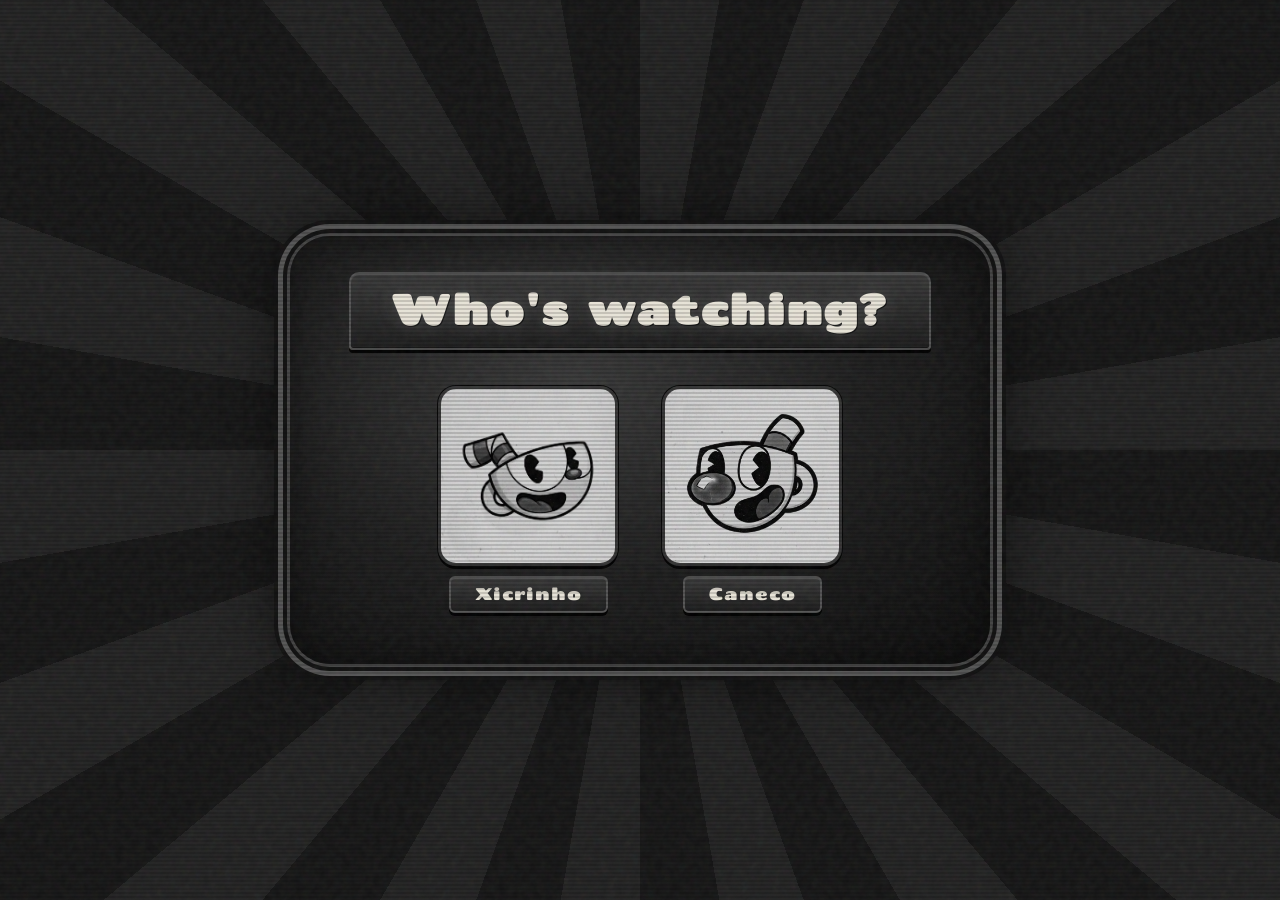
<file: index.html>
<!DOCTYPE html>
<html lang="pt-br">
<head>
    <meta charset="UTF-8">
    <meta name="viewport" content="width=device-width, initial-scale=1.0">
    <title>Vintage TV – Seleção de Perfil</title> <link rel="preconnect" href="https://fonts.googleapis.com">
    <link rel="preconnect" href="https://fonts.gstatic.com" crossorigin>
    <link href="https://fonts.googleapis.com/css2?family=Chango&display=swap" rel="stylesheet">
    <link rel="stylesheet" href="style.css">
</head>
<body>

    <main>
        <header>
            <h1>Who's watching?</h1>
        </header>

        <section aria-label="Seleção de Perfis">
            <ul class="profiles">
                <li class="profile">
                    <a href="catalogo.html"> <figure>
                            <img src="assets/perfil-1.png" alt="Xicrinho">
                            <figcaption>Xicrinho</figcaption>
                        </figure>
                    </a>
                </li>

                <li class="profile">
                    <a href="catalogo.html"> <figure>
                            <img src="assets/perfil-2.png" alt="Caneco">
                            <figcaption>Caneco</figcaption>
                        </figure>
                    </a>
                </li>
            </ul>
        </section>
    </main>

    <script src="script.js"></script>
</body>
</html>
</file>
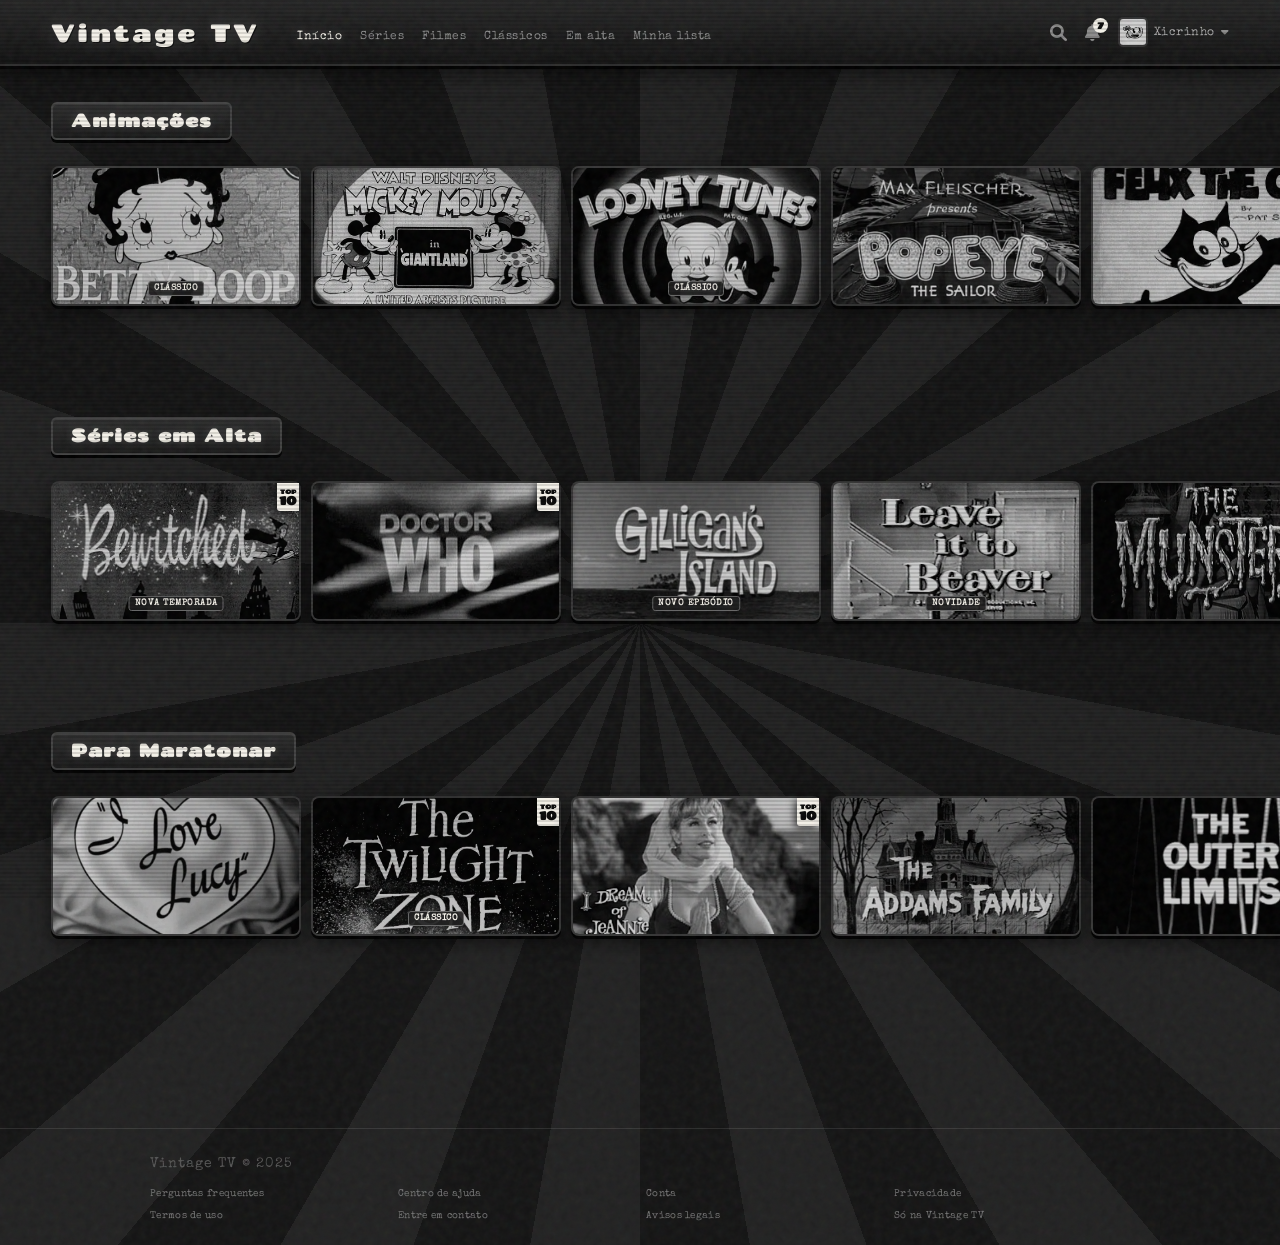
<file: catalogo.html>
<!DOCTYPE html>
<html lang="pt-BR">
<head>
    <meta charset="UTF-8">
    <meta name="viewport" content="width=device-width, initial-scale=1.0">
    <title>Vintage TV – Catálogo</title>
    <link rel="preconnect" href="https://fonts.googleapis.com">
    <link rel="preconnect" href="https://fonts.gstatic.com" crossorigin>
    <link href="https://fonts.googleapis.com/css2?family=Chango&family=Special+Elite&display=swap" rel="stylesheet">
    <link href="https://cdnjs.cloudflare.com/ajax/libs/font-awesome/6.0.0/css/all.min.css" rel="stylesheet">
    <link rel="stylesheet" href="catalogo.css">
</head>
<body>

    <header class="navbar" id="navbar">
        <div class="navbar-left">
            <div class="logo-wrap">
                <span class="logo-text">Vintage TV</span>
            </div>
            <nav>
                <ul class="nav-links">
                    <li><a href="#" class="active">Início</a></li>
                    <li><a href="#">Séries</a></li>
                    <li><a href="#">Filmes</a></li>
                    <li><a href="#">Clássicos</a></li>
                    <li><a href="#">Em alta</a></li>
                    <li><a href="#">Minha lista</a></li>
                </ul>
            </nav>
        </div>
        <div class="navbar-right">
            <i class="fas fa-search icon"></i>
            <div class="nav-notification">
                <i class="fas fa-bell icon"></i>
                <span class="notification-badge">7</span>
            </div>
            <a href="../index.html" class="profile-menu">
                <img class="profile-icon" src="../assets/perfil-1.png" alt="Perfil" id="nav-profile-img">
                <span class="nav-profile-name" id="nav-profile-name">Xicrinho</span>
                <i class="fas fa-caret-down icon" style="font-size:12px;"></i>
            </a>
        </div>
    </header>

    <main class="sliders-container" id="main-content"></main>

    <footer>
        <div class="footer-content">
            <p class="footer-brand">Vintage TV &copy; 2025</p>
            <ul class="footer-links">
                <li><a href="#">Perguntas frequentes</a></li>
                <li><a href="#">Centro de ajuda</a></li>
                <li><a href="#">Conta</a></li>
                <li><a href="#">Privacidade</a></li>
                <li><a href="#">Termos de uso</a></li>
                <li><a href="#">Entre em contato</a></li>
                <li><a href="#">Avisos legais</a></li>
                <li><a href="#">Só na Vintage TV</a></li>
            </ul>
        </div>
    </footer>

    <script>


    var catalogoXicrinho = [
        {
            title: "Animações",
            items: [
                { img: "assets/capas-xicrinho/bettyboop-capa.jpg", badge: "Clássico", badgeColor: "red", youtube: "https://www.youtube.com/watch?v=v1iujW0Wz2k", tags: ["Animação", "Comédia"], duration: "12m", age: "L" }, //BettyBoop

                { img: "assets/capas-xicrinho/mickey-capa.jpg", youtube: "https://www.youtube.com/watch?v=fIa1Tvbh1qo", tags: ["Animação", "Aventura", "Comédia"], duration: "13m", age: "L" }, //Mickey

                { img: "assets/capas-xicrinho/looneytunes-capa.jpg", badge: "Clássico", badgeColor: "red", youtube: "https://www.youtube.com/watch?v=2yDHMq_ks4Q", tags: ["Animação", "Comédia", "Slapstick"], duration: "12m", age: "L" }, //Looney Tunes

                { img: "assets/capas-xicrinho/popye-capa.jpg", youtube: "https://www.youtube.com/watch?v=yZi5plJeLYY", tags: ["Animação", "Ação", "Comédia"], duration: "8m", age: "L" }, //Popye

                { img: "assets/capas-xicrinho/felix-capa.jpg", youtube: "https://www.youtube.com/watch?v=sdMtgX8REes", tags: ["Animação", "Comédia", "Família"], duration: "6m", age: "L" }, //Felix
            ]
        },
        {
            title: "Séries em Alta",
            items: [
                { img: "assets/capas-xicrinho/bewitched-capa.jpg", top10: true, badge: "Nova temporada", badgeColor: "red", youtube: "https://www.youtube.com/watch?v=X-HKzoB2ZLA", tags: ["Fantasia", "Comédia", "Romance"], duration: "8 temporadas", age: "L" }, //Bewitched

                { img: "assets/capas-xicrinho/dw-capa.jpg", top10: true, youtube: "https://www.youtube.com/watch?v=QvwUrJAuAHk", tags: ["Ficção", "Aventura", "Drama"], duration: "26 temporadas", age: "A10" }, // Doctor Who

                { img: "assets/capas-xicrinho/gilligansisland-capa.jpg", badge: "Novo episódio", badgeColor: "red", youtube: "https://www.youtube.com/watch?v=yfSLuEj99d0", tags: ["Comédia", "Aventura", "Família"], duration: "3 temporadas", age: "L" }, // Gilligans Island

                { img: "assets/capas-xicrinho/leaveit-capa.jpg", badge: "Novidade", badgeColor: "red", youtube: "https://www.youtube.com/watch?v=Vcg5cg2prwg", tags: ["Comédia", "Família", "Sitcom"], duration: "6 temporadas", age: "L" }, //Leave it to Beaver

                { img: "assets/capas-xicrinho/munsters-capa.jpg", top10: true, youtube: "https://www.youtube.com/watch?v=_1PencUupIQ", tags: ["Terror", "Comédia", "Família"], duration: "2 temporadas", age: "A10" }, //The Munsters
            ]
        },
        {
            title: "Para Maratonar",
            items: [
                { img: "assets/capas-xicrinho/lucy-capa.jpg", youtube: "https://www.youtube.com/watch?v=y-OSS0kBDV8", tags: ["Comédia", "Família", "Clássico"], duration: "9 temporadas", age: "L" }, //I Love Lucy

                { img: "assets/capas-xicrinho/twilight-capa.jpg", top10: true, badge: "Clássico", badgeColor: "red", youtube: "https://www.youtube.com/watch?v=VWSsT4OPwLM", tags: ["Suspense", "Ficção", "Terror"], duration: "5 temporadas", age: "A12" }, //Twilight Zone

                { img: "assets/capas-xicrinho/jenny-capa.png", top10: true, youtube: "https://www.youtube.com/watch?v=fYC3P-SAraE", tags: ["Comédia", "Fantasia", "Aventura"], duration: "3 temporadas", age: "L" }, // I Dream of Jeannie

                { img: "assets/capas-xicrinho/addams-capa.jpg", youtube: "https://www.youtube.com/watch?v=8jf3NUmvOfw", tags: ["Terror", "Comédia", "Família"], duration: "2 temporadas", age: "A10" }, //The Adams Family

                { img: "assets/capas-xicrinho/outer-capa.jpg", top10: true, youtube: "https://www.youtube.com/watch?v=FCcdr4O-3gE", tags: ["Ficção", "Mistério", "Suspense"], duration: "1 temporada", age: "A12" }, //The Outer Limits
            ]
        }
    ];


    var catalogoCaneco = [
        {
            title: "Favoritos do Caneco",
            items: [
                { img: "assets/capas-caneco/chaplin.jpeg", badge: "Clássico", badgeColor: "red", youtube: "https://www.youtube.com/watch?v=i15UCTIdfwI", tags: ["Comédia", "Romance", "Drama"], duration: "1h 27m", age: "L" }, //Modern Times

                { img: "assets/capas-caneco/lune.jpg", youtube: "https://www.youtube.com/watch?v=0gh-jCHP8gk", tags: ["Ficção Científica", "Aventura"], duration: "16m", age: "L" }, // Le Voyage dans la Lune

                { img: "assets/capas-caneco/kane.jpg", top10: true, youtube: "https://www.youtube.com/watch?v=qg0j--Kxf0I", tags: ["Drama", "Mistério", "Jornalismo"], duration: "1h 59m", age: "L" }, // Citizen Kane

                { img: "assets/capas-caneco/artist.jpeg", badge: "Clássico", badgeColor: "red", youtube: "https://www.youtube.com/watch?v=FdZ6qugumXw", tags: ["Romance", "Comédia"], duration: "1h 40m", age: "L" }, //The Artist

                { img: "assets/capas-caneco/nosferatu.jpg", youtube: "https://www.youtube.com/watch?v=FC6jFoYm3xs", tags: ["Terror", "Suspense", "Vampiro"], duration: "1h 34m", age: "A12" }, // Nosferatu
            ]
        },
        {
            title: "Adicionados Recentemente",
            items: [
                { img: "assets/capas-caneco/psycho.jpg", badge: "Novidade", badgeColor: "red", youtube: "https://www.youtube.com/watch?v=Wz719b9QUqY", tags: ["Terror", "Suspense", "Psicológico"], duration: "1h 49m", age: "A14" }, // Psycho

                { img: "assets/capas-caneco/strangelove.jpg", badge: "Novidade", youtube: "https://www.youtube.com/watch?v=jPU1AYTxwg4", tags: ["Comédia", "Guerra", "Sátira"], duration: "1h 35m", age: "A10" }, // Dr. Strangelove

                { img: "assets/capas-caneco/casablanca.jpeg", badge: "Novidade", youtube: "https://www.youtube.com/watch?v=0V1eoBH0Zcw", tags: ["Romance", "Drama", "Guerra"], duration: "1h 42m", age: "L" }, //Casablanca

                { img: "assets/capas-caneco/sherlock.png", badge: "Novidade", youtube: "https://www.youtube.com/watch?v=fZuqWxITq38", tags: ["Comédia", "Humor", "Romance"], duration: "44m", age: "L" }, //Sherlock Jr

                { img: "assets/capas-caneco/frankenstein.jpg", badge: "Novidade", badgeColor: "red", youtube: "https://www.youtube.com/watch?v=AkSbwiKP3mo", tags: ["Terror", "Ficção Científica"], duration: "1h 11m", age: "A12" }, // Frankenstein
            ]
        },
        {
            title: "Minha Lista",
            items: [
                { img: "assets/capas-caneco/bride.jpg", top10: true, badgeColor: "red", youtube: "https://www.youtube.com/watch?v=gSrBJfnjyVk", tags: ["Terror", "Comédia", "Monstros"], duration: "1h 15m", age: "A12" }, // The Bride of Frankenstein

                { img: "assets/capas-caneco/apartment.jpg", badgeColor: "red", youtube: "https://www.youtube.com/watch?v=NDkSQowR-0A", tags: ["Comédia", "Romance", "Drama"], duration: "2h 5m", age: "L" }, // The Apartment

                { img: "assets/capas-caneco/alfred.jpeg", badge: "Novos Episódios", badgeColor: "red", youtube: "https://www.youtube.com/watch?v=flD-aRMwcjs", tags: ["Suspense", "Mistério", "Antologia"], duration: "10 temporadas", age: "A12" }, // Alfred Hitchcock Presents

                { img: "assets/capas-caneco/twilight.jpg", top10: true, badge: "Clássico", badgeColor: "red", youtube: "https://www.youtube.com/watch?v=VWSsT4OPwLM", tags: ["Ficção", "Mistério", "Suspense"], duration: "5 temporadas", age: "A12" }, // Twilight Zone

                { img: "assets/capas-caneco/dracula.jpeg", top10: true, youtube: "https://www.youtube.com/watch?v=VoaMw91MC9k", tags: ["Terror", "Vampiro", "Suspense"], duration: "1h 15m", age: "A12" }, // Dracula
            ]
        }
    ];


    function getYouTubeId(url) {
        if (!url) return "7RUA0IOfar8";
        if (url.includes('v=')) return url.split('v=')[1].split('&')[0];
        return url.split('/').pop();
    }
    function randomScore()      { return Math.floor(Math.random() * 20 + 80); }
    function randomDuration(p)  { return p ? '10 temporadas' : '2h ' + Math.floor(Math.random() * 59) + 'm'; }
    function randomAge()        { return Math.random() > 0.5 ? {text:'A16',cls:'red-accent'} : {text:'16',cls:''}; }

    function createCard(item) {
        var card = document.createElement('div');
        card.className = 'movie-card';
        if (item.progress) card.classList.add('has-progress');

        var img = document.createElement('img');
        img.src = item.img;
        img.alt = 'Capa';
        img.loading = 'lazy';

        var iframe = document.createElement('iframe');
        iframe.frameBorder = "0";
        iframe.allow = "autoplay; encrypted-media";
        var videoId = getYouTubeId(item.youtube);

        card.appendChild(iframe);
        card.appendChild(img);

        if (item.top10) {
            var bt = document.createElement('div');
            bt.className = 'badge-top10';
            bt.innerHTML = '<span class="top">TOP</span><span class="number">10</span>';
            card.appendChild(bt);
        }
        if (item.badge) {
            var bb = document.createElement('div');
            bb.className = 'badge-bottom ' + (item.badgeColor || 'red');
            bb.textContent = item.badge;
            card.appendChild(bb);
        }

        var ageText = item.age || randomAge().text;
        var ageCls  = (ageText === 'A16' || ageText === 'A14') ? 'red-accent' : '';
        var duration = item.duration || randomDuration(item.progress);
        var tags = item.tags || ['Empolgante', 'Clássico', 'Ficção'];
        var tagsHTML = tags.map(function(t) { return '<span>' + t + '</span>'; }).join('');

        var det = document.createElement('div');
        det.className = 'card-details';
        det.innerHTML =
            '<div class="details-buttons">' +
                '<div class="left-buttons">' +
                    '<button class="btn-icon btn-play-icon"><i class="fas fa-play"></i></button>' +
                    '<button class="btn-icon"><i class="fas fa-plus"></i></button>' +
                    '<button class="btn-icon"><i class="fas fa-thumbs-up"></i></button>' +
                '</div>' +
                '<div class="right-buttons">' +
                    '<button class="btn-icon"><i class="fas fa-chevron-down"></i></button>' +
                '</div>' +
            '</div>' +
            '<div class="details-info">' +
                '<span class="match-score">' + randomScore() + '% relevante</span>' +
                '<span class="age-badge ' + ageCls + '">' + ageText + '</span>' +
                '<span class="duration">' + duration + '</span>' +
                '<span class="resolution">HD</span>' +
            '</div>' +
            '<div class="details-tags">' + tagsHTML + '</div>';
        card.appendChild(det);

        if (item.progress) {
            var pb = document.createElement('div');
            pb.className = 'progress-bar-container';
            var pv = document.createElement('div');
            pv.className = 'progress-value';
            pv.style.width = item.progress + '%';
            pb.appendChild(pv);
            card.appendChild(pb);
        }

        var pt;
        card.addEventListener('mouseenter', function() {
            var r = card.getBoundingClientRect();
            if (r.left < 100) card.classList.add('origin-left');
            else if (r.right > window.innerWidth - 100) card.classList.add('origin-right');
            pt = setTimeout(function() {
                iframe.src = 'https://www.youtube.com/embed/' + videoId +
                    '?autoplay=1&mute=1&controls=0&modestbranding=1&loop=1&playlist=' + videoId;
                iframe.classList.add('playing');
                img.classList.add('playing-video');
            }, 600);
        });
        card.addEventListener('mouseleave', function() {
            clearTimeout(pt);
            iframe.classList.remove('playing');
            img.classList.remove('playing-video');
            iframe.src = '';
            card.classList.remove('origin-left', 'origin-right');
        });

        return card;
    }

    function createCarousel(category) {
        var section = document.createElement('div');
        section.className = 'slider-section';

        var header = document.createElement('div');
        header.className = 'slider-header';

        var title = document.createElement('h2');
        title.className = 'slider-title';
        title.textContent = category.title;
        header.appendChild(title);
        section.appendChild(header);

        var row = document.createElement('div');
        row.className = 'movie-row';
        category.items.forEach(function(item) { row.appendChild(createCard(item)); });

        section.appendChild(row);
        return section;
    }

    var nome   = localStorage.getItem('perfilAtivoNome')   || 'Xicrinho';
    var imagem = localStorage.getItem('perfilAtivoImagem') || 'assets/perfil-1.png';

    document.getElementById('nav-profile-name').textContent = nome;
    document.getElementById('nav-profile-img').src = imagem;


    var categories = (nome === 'Caneco') ? catalogoCaneco : catalogoXicrinho;

    var container = document.getElementById('main-content');
    categories.forEach(function(cat) { container.appendChild(createCarousel(cat)); });

    </script>
</body>
</html>
</file>
<file: style.css>
@import url('https://fonts.googleapis.com/css2?family=Chango&family=Special+Elite&display=swap');

/* ── Reset ─────────────────────────────── */
*, *::before, *::after { box-sizing: border-box; margin: 0; padding: 0; }

/* ── Variáveis B&W ──────────────────────── */
:root {
    --black:      #0a0a0a;
    --dark:       #1a1a1a;
    --mid-dark:   #2e2e2e;
    --mid:        #555;
    --mid-light:  #888;
    --light:      #c8c8c8;
    --off-white:  #e8e4d8;
    --white:      #f5f2ea;
    --accent:     #ffffff;
    --grain-op:   0.06;
}

/* ── Tema desativado (sem alternância) ──── */
#theme-toggle, .theme-switch, .light-theme, .dark-theme { display: none !important; }

/* ── Animações (Grain, Flicker e Fade) ──── */
@keyframes grain {
    0%, 100% { transform: translate(0,0); }
    10%       { transform: translate(-2%,-3%); }
    20%       { transform: translate(3%, 2%); }
    30%       { transform: translate(-1%, 4%); }
    40%       { transform: translate(4%,-1%); }
    50%       { transform: translate(-3%, 3%); }
    60%       { transform: translate(2%,-4%); }
    70%       { transform: translate(-4%, 1%); }
}

@keyframes scanflicker {
    0%   { opacity: 0.03; }
    50%  { opacity: 0.07; }
    100% { opacity: 0.03; }
}

@keyframes fadeIn {
    from { opacity: 0; transform: scale(0.97); }
    to   { opacity: 1; transform: scale(1); }
}

/* ── Body — Sempre Escuro ───────────────── */
body {
    min-height: 100vh;
    display: flex;
    align-items: center;
    justify-content: center;
    font-family: 'Chango', sans-serif;
    padding: clamp(16px, 4vw, 40px);
    color: var(--off-white);
    position: relative;
    overflow: hidden;

    /* Raios monocromáticos fixos */
    background-color: #1c1c1c;
    background-image: repeating-conic-gradient(
        #232323 0deg 10deg,
        #161616 10deg 20deg
    );
}

/* Grain overlay */
body::before {
    content: '';
    position: fixed;
    inset: -50%;
    width: 200%; height: 200%;
    background-image: url("data:image/svg+xml,%3Csvg viewBox='0 0 256 256' xmlns='http://www.w3.org/2000/svg'%3E%3Cfilter id='noise'%3E%3CfeTurbulence type='fractalNoise' baseFrequency='0.9' numOctaves='4' stitchTiles='stitch'/%3E%3C/filter%3E%3Crect width='100%25' height='100%25' filter='url(%23noise)' opacity='1'/%3E%3C/svg%3E");
    opacity: var(--grain-op);
    pointer-events: none;
    z-index: 9999;
    animation: grain 0.5s steps(1) infinite;
}

/* Scan lines overlay */
body::after {
    content: '';
    position: fixed;
    inset: 0;
    background: repeating-linear-gradient(
        0deg,
        transparent,
        transparent 2px,
        rgba(0,0,0,0.15) 2px,
        rgba(0,0,0,0.15) 4px
    );
    pointer-events: none;
    z-index: 9998;
    animation: scanflicker 3s ease-in-out infinite;
}

/* ── Main — Moldura TV ──────────────────── */
main {
    position: relative;
    display: flex;
    flex-direction: column;
    align-items: center;
    gap: clamp(8px, 2vw, 20px);
    padding: clamp(20px, 3vw, 36px) clamp(24px, 6vw, 72px) clamp(28px, 4vw, 52px);
    width: 100%;
    max-width: 700px;
    z-index: 10;

    background: radial-gradient(ellipse at 40% 35%,
        #3a3a3a 0%,
        #1e1e1e 50%,
        #0d0d0d 100%
    );
    border-radius: clamp(20px, 4vw, 40px);

    box-shadow:
        0 0 0 3px  #444,
        0 0 0 7px  #111,
        0 0 0 12px #555,
        0 0 0 16px #111,
        0 0 60px rgba(0,0,0,0.9),
        inset 0 0 40px rgba(0,0,0,0.5);

    isolation: isolate;
    animation: fadeIn 0.6s ease both;
}

/* ── Header — Etiqueta de Canal ─────────── */
header {
    position: relative;
    background: linear-gradient(180deg, #3a3a3a 0%, #1e1e1e 100%);
    border: 2px solid #555;
    border-radius: 10px 10px 4px 4px;
    padding: 10px clamp(16px, 4vw, 40px) 14px;
    margin-bottom: 4px;
    box-shadow:
        0 3px 0 #000,
        inset 0 1px 0 rgba(255,255,255,0.1),
        inset 0 -1px 0 rgba(0,0,0,0.4);
}

header h1 {
    font-size: clamp(1.1rem, 4.5vw, 2.6rem);
    color: var(--off-white);
    text-shadow:
        0 0 20px rgba(255,255,255,0.15),
        1px 1px 0 rgba(0,0,0,0.8);
    white-space: nowrap;
    letter-spacing: 1px;
}

/* ── Perfis ─────────────────────────────── */
.profiles {
    list-style: none;
    display: grid;
    grid-template-columns: repeat(2, minmax(0, 1fr));
    gap: clamp(14px, 4vw, 44px);
    padding-top: 12px;
    width: 100%;
}

.profile {
    text-align: center;
}

.profile img {
    display: block;
    width: clamp(100px, 28vw, 180px);
    height: clamp(100px, 28vw, 180px);
    object-fit: cover;
    border-radius: clamp(12px, 2vw, 18px);
    background-color: #111;
    border: 3px solid #444;
    box-shadow:
        0 0 0 1px #111,
        0 3px 0 #000,
        inset 0 0 20px rgba(0,0,0,0.5);

    filter: grayscale(1) contrast(1.1) brightness(0.85);
    transition: all 0.3s ease;
}

.profile a:hover img {
    filter: grayscale(1) contrast(1.2) brightness(1.15);
    border-color: var(--off-white);
    box-shadow:
        0 0 0 1px #000,
        0 0 16px rgba(255,255,255,0.35),
        0 0 40px rgba(255,255,255,0.15),
        inset 0 0 12px rgba(255,255,255,0.1);
    transform: scale(1.05);
}

figcaption {
    display: inline-block;
    font-family: 'Chango', sans-serif;
    font-size: clamp(0.75rem, 2.5vw, 1.05rem);
    color: var(--off-white);
    background: linear-gradient(180deg, #3a3a3a 0%, #1e1e1e 100%);
    border: 2px solid #555;
    border-radius: 6px;
    padding: 5px clamp(10px, 2vw, 24px) 7px;
    letter-spacing: 1px;
    box-shadow:
        0 3px 0 #000,
        inset 0 1px 0 rgba(255,255,255,0.1);
    margin-top: 10px;
}

/* ── Mobile ─────────────────────────────── */
@media (max-width: 360px) {
    header h1 { font-size: 1rem; white-space: normal; text-align: center; }
    .profiles  { gap: 10px; }
}
</file>
<file: catalogo.css>
@import url('https://fonts.googleapis.com/css2?family=Chango&family=Special+Elite&display=swap');


#theme-toggle, .theme-switch, .light-theme, .dark-theme { display: none !important; }

/* ── Variáveis B&W ──────────────────────── */
:root {
    --black:       #0a0a0a;
    --dark:        #141414;
    --mid-dark:    #242424;
    --mid:         #444;
    --mid-light:   #777;
    --light:       #aaa;
    --off-white:   #e8e4d8;
    --white:       #f5f2ea;
    --card-bg:     #1a1a1a;
    --card-detail: #111;
    --navbar-h:    66px;
}

/* ── Reset ─────────────────────────────── */
*, *::before, *::after { box-sizing: border-box; margin: 0; padding: 0; }

/* ── Grain ──────────────────────────────── */
@keyframes grain {
    0%,100% { transform: translate(0,0); }
    10%     { transform: translate(-2%,-3%); }
    20%     { transform: translate(3%,2%); }
    30%     { transform: translate(-1%,4%); }
    40%     { transform: translate(4%,-1%); }
    50%     { transform: translate(-3%,3%); }
    60%     { transform: translate(2%,-4%); }
    70%     { transform: translate(-4%,1%); }
    80%     { transform: translate(1%,3%); }
    90%     { transform: translate(3%,-2%); }
}
@keyframes scanflicker {
    0%   { opacity: 0.025; }
    50%  { opacity: 0.06; }
    100% { opacity: 0.025; }
}


body {
    min-height: 100vh;
    font-family: 'Chango', sans-serif;
    color: var(--off-white);
    overflow-x: hidden;
    position: relative;

    background-color: #1a1a1a;
    background-image: repeating-conic-gradient(
        #212121 0deg 10deg,
        #141414 10deg 20deg
    );
}

/* Grain */
body::before {
    content: '';
    position: fixed;
    inset: -50%;
    width: 200%; height: 200%;
    background-image: url("data:image/svg+xml,%3Csvg viewBox='0 0 256 256' xmlns='http://www.w3.org/2000/svg'%3E%3Cfilter id='noise'%3E%3CfeTurbulence type='fractalNoise' baseFrequency='0.9' numOctaves='4' stitchTiles='stitch'/%3E%3C/filter%3E%3Crect width='100%25' height='100%25' filter='url(%23noise)' opacity='1'/%3E%3C/svg%3E");
    opacity: 0.055;
    pointer-events: none;
    z-index: 9999;
}

/* Scan lines */
body::after {
    content: '';
    position: fixed;
    inset: 0;
    background: repeating-linear-gradient(
        0deg,
        transparent,
        transparent 2px,
        rgba(0,0,0,0.12) 2px,
        rgba(0,0,0,0.12) 4px
    );
    pointer-events: none;
    z-index: 9998;
    animation: scanflicker 4s ease-in-out infinite;
}

a { text-decoration: none; color: var(--light); transition: color 0.25s; }
a:hover { color: var(--white); }

/* ── Navbar ─────────────────────────────── */
.navbar {
    position: fixed;
    top: 0;
    width: 100%;
    height: var(--navbar-h);
    display: flex;
    justify-content: space-between;
    align-items: center;
    padding: 0 4%;
    z-index: 1000;

    background: linear-gradient(180deg,
        rgba(40,40,40,0.98) 0%,
        rgba(20,20,20,0.96) 100%
    );
    border-bottom: 2px solid #333;
    box-shadow:
        0 3px 0 #000,
        0 5px 20px rgba(0,0,0,0.7);
}

.navbar-left, .navbar-right {
    display: flex;
    align-items: center;
    gap: 18px;
}

/* Logo */
.logo-wrap { margin-right: 20px; }
.logo-text {
    font-family: 'Chango', sans-serif;
    font-size: 1.55rem;
    color: var(--white);
    letter-spacing: 2px;
    text-shadow:
        0 0 20px rgba(255,255,255,0.2),
        1px 1px 0 rgba(0,0,0,0.9);
}

/* Nav links */
.nav-links {
    list-style: none;
    display: flex;
    gap: 18px;
}
.nav-links a {
    font-family: 'Special Elite', serif;
    font-size: 0.72rem;
    color: var(--light);
    letter-spacing: 0.5px;
    opacity: 0.8;
    transition: opacity 0.2s;
}
.nav-links a:hover, .nav-links .active {
    color: var(--white);
    opacity: 1;
    text-shadow: 0 0 10px rgba(255,255,255,0.4);
}

/* Ícones */
.icon {
    font-size: 17px;
    cursor: pointer;
    color: var(--light);
    opacity: 0.8;
    transition: opacity 0.2s;
}
.icon:hover { opacity: 1; color: var(--white); }

.nav-notification { position: relative; cursor: pointer; }
.notification-badge {
    position: absolute;
    top: -5px; right: -8px;
    background: var(--white);
    color: var(--black);
    font-size: 9px;
    font-weight: bold;
    border-radius: 50%;
    width: 15px; height: 15px;
    display: flex;
    justify-content: center;
    align-items: center;
}

/* Perfil nav */
.profile-menu {
    display: flex;
    align-items: center;
    gap: 6px;
    cursor: pointer;
    text-decoration: none;
    color: inherit;
}
.profile-icon {
    width: 30px; height: 30px;
    border-radius: 5px;
    object-fit: cover;
    border: 2px solid #444;
    filter: grayscale(1) contrast(1.1) brightness(0.85);
}
.nav-profile-name {
    font-family: 'Special Elite', serif;
    font-size: 0.72rem;
    color: var(--light);
    letter-spacing: 0.5px;
}

/* ── Sliders container ──────────────────── */
.sliders-container {
    padding: calc(var(--navbar-h) + 36px) 4% 80px;
    position: relative;
    z-index: 3;
}

/* ── Seção de categoria ─────────────────── */
.slider-section { margin-bottom: clamp(24px, 4vw, 52px); }

.slider-header {
    display: flex;
    justify-content: space-between;
    align-items: center;
    margin-bottom: 16px;
}

/* Título */
.slider-title {
    display: inline-block;
    font-family: 'Chango', sans-serif;
    font-size: clamp(0.8rem, 1.5vw, 1.15rem);
    color: var(--white);
    letter-spacing: 1px;

    background: linear-gradient(180deg, #2e2e2e 0%, #1a1a1a 100%);
    border: 2px solid #444;
    border-radius: 6px;
    padding: 5px 18px 7px;
    box-shadow:
        0 3px 0 #000,
        inset 0 1px 0 rgba(255,255,255,0.08);
    text-shadow: 0 0 10px rgba(255,255,255,0.15);
}

.slider-indicators { display: flex; gap: 3px; }
.slider-indicators div {
    width: 14px; height: 2px;
    background: rgba(255,255,255,0.15);
    border-radius: 2px;
}
.slider-indicators div.active { background: rgba(255,255,255,0.6); }

/* ── Linha de cards ─────────────────────── */
.movie-row {
    display: flex;
    gap: 10px;
    overflow-x: visible;
    padding: 10px 4% 60px 4%;
    margin: 0 -4%;
    scroll-behavior: smooth;
    -ms-overflow-style: none;
    scrollbar-width: none;
}
.movie-row::-webkit-scrollbar { display: none; }

/* ── Card ───────────────────────────────── */
.movie-card {
    min-width: 250px;
    width: 250px;
    height: 140px;
    background-color: var(--card-bg);
    border-radius: 8px;
    cursor: pointer;
    position: relative;
    z-index: 1;
    transform-origin: center center;

    border: 2px solid rgba(255,255,255,0.12);
    box-shadow:
        0 3px 0 #000,
        0 6px 18px rgba(0,0,0,0.6),
        inset 0 0 10px rgba(0,0,0,0.3);

    transition: transform 0.3s ease, box-shadow 0.3s ease, border-color 0.3s ease;
}

.movie-card.origin-left  { transform-origin: left center; }
.movie-card.origin-right { transform-origin: right center; }

.movie-card:hover {
    transform: scale(1.55) translateY(-5%);
    z-index: 99;
    border-color: rgba(255,255,255,0.6);
    box-shadow:
        0 0 0 1px rgba(255,255,255,0.3),
        0 0 22px rgba(255,255,255,0.2),
        0 12px 30px rgba(0,0,0,0.9);
    transition: transform 0.3s ease 0.1s, box-shadow 0.3s ease 0.1s, border-color 0.3s ease 0.1s;
}

/* Imagem — B&W */
.movie-card img {
    position: absolute;
    inset: 0;
    width: 100%; height: 100%;
    object-fit: cover;
    border-radius: 6px;
    z-index: 2;
    filter: grayscale(1) contrast(1.1) brightness(0.8);
    transition: opacity 0.3s ease, border-radius 0.3s, filter 0.3s;
}
.movie-card:hover img {
    filter: grayscale(1) contrast(1.15) brightness(0.95);
    border-radius: 6px 6px 0 0;
    transition: border-radius 0s 0.6s, filter 0.3s ease 0.1s;
}
.movie-card img.playing-video { opacity: 0; }

/* iFrame */
.movie-card iframe {
    position: absolute;
    inset: 0;
    width: 100%; height: 100%;
    opacity: 0;
    border-radius: 4px;
    pointer-events: none;
    z-index: 1;
    transition: opacity 0.3s ease, border-radius 0.3s;
    filter: grayscale(1) contrast(1.1);
}
.movie-card iframe.playing {
    opacity: 1;
    z-index: 3;
    border-radius: 6px 6px 0 0;
}

/* ── Painel de detalhes ─────────────────── */
.card-details {
    position: absolute;
    top: 100%; left: 0;
    width: 100%;
    background: linear-gradient(180deg, #161616 0%, #0a0a0a 100%);
    border: 1px solid rgba(255,255,255,0.15);
    border-top: none;
    border-bottom-left-radius: 8px;
    border-bottom-right-radius: 8px;
    padding: 12px 12px 14px;
    opacity: 0;
    visibility: hidden;
    display: flex;
    flex-direction: column;
    gap: 9px;
    z-index: 2;
    cursor: default;
    box-shadow: 0 10px 28px rgba(0,0,0,0.95);
    transition: opacity 0.3s 0s, visibility 0.3s 0s;
}
.movie-card:hover .card-details {
    opacity: 1;
    visibility: visible;
    transition: opacity 0.2s 0.6s, visibility 0s 0.6s;
}

/* Botões detalhes */
.details-buttons { display: flex; justify-content: space-between; align-items: center; }
.left-buttons, .right-buttons { display: flex; gap: 7px; }

.btn-icon {
    width: 28px; height: 28px;
    border-radius: 50%;
    background: #222;
    border: 1.5px solid rgba(255,255,255,0.25);
    color: var(--light);
    display: flex;
    justify-content: center;
    align-items: center;
    cursor: pointer;
    font-size: 11px;
    transition: border-color 0.2s, background 0.2s;
}
.btn-icon:hover { border-color: var(--white); background: rgba(255,255,255,0.12); }

.btn-play-icon {
    background: var(--white);
    color: var(--black);
    border: none;
    font-size: 12px;
}
.btn-play-icon:hover { background: #ddd; }
.btn-play-icon i { margin-left: 2px; }

/* Info */
.details-info { display: flex; align-items: center; gap: 6px; font-size: 10px; }
.match-score { color: #ccc; }
.age-badge {
    background: rgba(255,255,255,0.1);
    border: 1px solid rgba(255,255,255,0.3);
    color: var(--light);
    padding: 1px 3px;
    border-radius: 2px;
    font-family: 'Special Elite', serif;
    font-size: 9px;
}
.age-badge.red-accent {
    background: #333;
    border-color: #888;
    font-weight: bold;
    color: var(--white);
}
.resolution {
    border: 1px solid rgba(255,255,255,0.3);
    padding: 1px 3px;
    border-radius: 2px;
    color: var(--light);
    font-size: 9px;
}
.duration { color: var(--light); font-size: 10px; }

.details-tags { display: flex; gap: 5px; font-size: 10px; color: var(--light); }
.details-tags span:not(:last-child)::after { content: "•"; color: #555; margin-left: 5px; }

/* ── Badges ─────────────────────────────── */
.badge-top10 {
    position: absolute;
    top: 0; right: 0;
    width: 22px; height: 28px;
    background: var(--white);
    color: var(--black);
    display: flex;
    flex-direction: column;
    justify-content: center;
    align-items: center;
    font-weight: bold;
    z-index: 4;
    border-bottom-left-radius: 3px;
    box-shadow: -2px 2px 8px rgba(0,0,0,0.8);
    font-family: 'Chango', sans-serif;
}
.badge-top10 span.top    { font-size: 6px; letter-spacing: 0.4px; line-height: 7px; }
.badge-top10 span.number { font-size: 12px; line-height: 12px; }

.badge-bottom {
    position: absolute;
    bottom: 8px; left: 50%;
    transform: translateX(-50%);
    padding: 2px 5px;
    font-size: 9px;
    font-weight: bold;
    border-radius: 3px;
    z-index: 4;
    white-space: nowrap;
    text-transform: uppercase;
    font-family: 'Special Elite', serif;
    letter-spacing: 0.5px;
}
.movie-card.has-progress .badge-bottom { bottom: 13px; }
.badge-bottom.red   { background: rgba(30,30,30,0.92); color: var(--white); border: 1px solid #666; }
.badge-bottom.white { background: rgba(240,238,232,0.92); color: var(--black); }

/* Progress bar */
.progress-bar-container {
    position: absolute;
    bottom: 0; left: 0;
    width: 100%; height: 3px;
    background: rgba(255,255,255,0.15);
    z-index: 5;
    border-radius: 0 0 6px 6px;
}
.progress-value {
    height: 100%;
    background: var(--white);
    border-radius: 0 0 0 6px;
}

/* ── Footer ─────────────────────────────── */
footer {
    padding: 28px 4% 24px;
    border-top: 1px solid rgba(255,255,255,0.1);
    position: relative;
    z-index: 2;
}
.footer-content { max-width: 980px; margin: 0 auto; }
.footer-brand {
    font-family: 'Special Elite', serif;
    font-size: 0.85rem;
    color: #555;
    margin-bottom: 18px;
    letter-spacing: 1px;
}
.footer-links {
    list-style: none;
    display: grid;
    grid-template-columns: repeat(4, 1fr);
    gap: 12px;
    font-family: 'Special Elite', serif;
    font-size: 10px;
    letter-spacing: 0.3px;
}
.footer-links a { color: #727272; }
.footer-links a:hover { color: #a7a7a7; text-decoration: underline; }

/* ── Responsividade ─────────────────────────── */
@media (max-width: 768px) {
    .nav-links { display: none; }
    .movie-card { min-width: 200px; width: 200px; height: 112px; }
    .slider-title { font-size: 3.5vw; }
    .footer-links { grid-template-columns: repeat(2, 1fr); }
}
</file>
